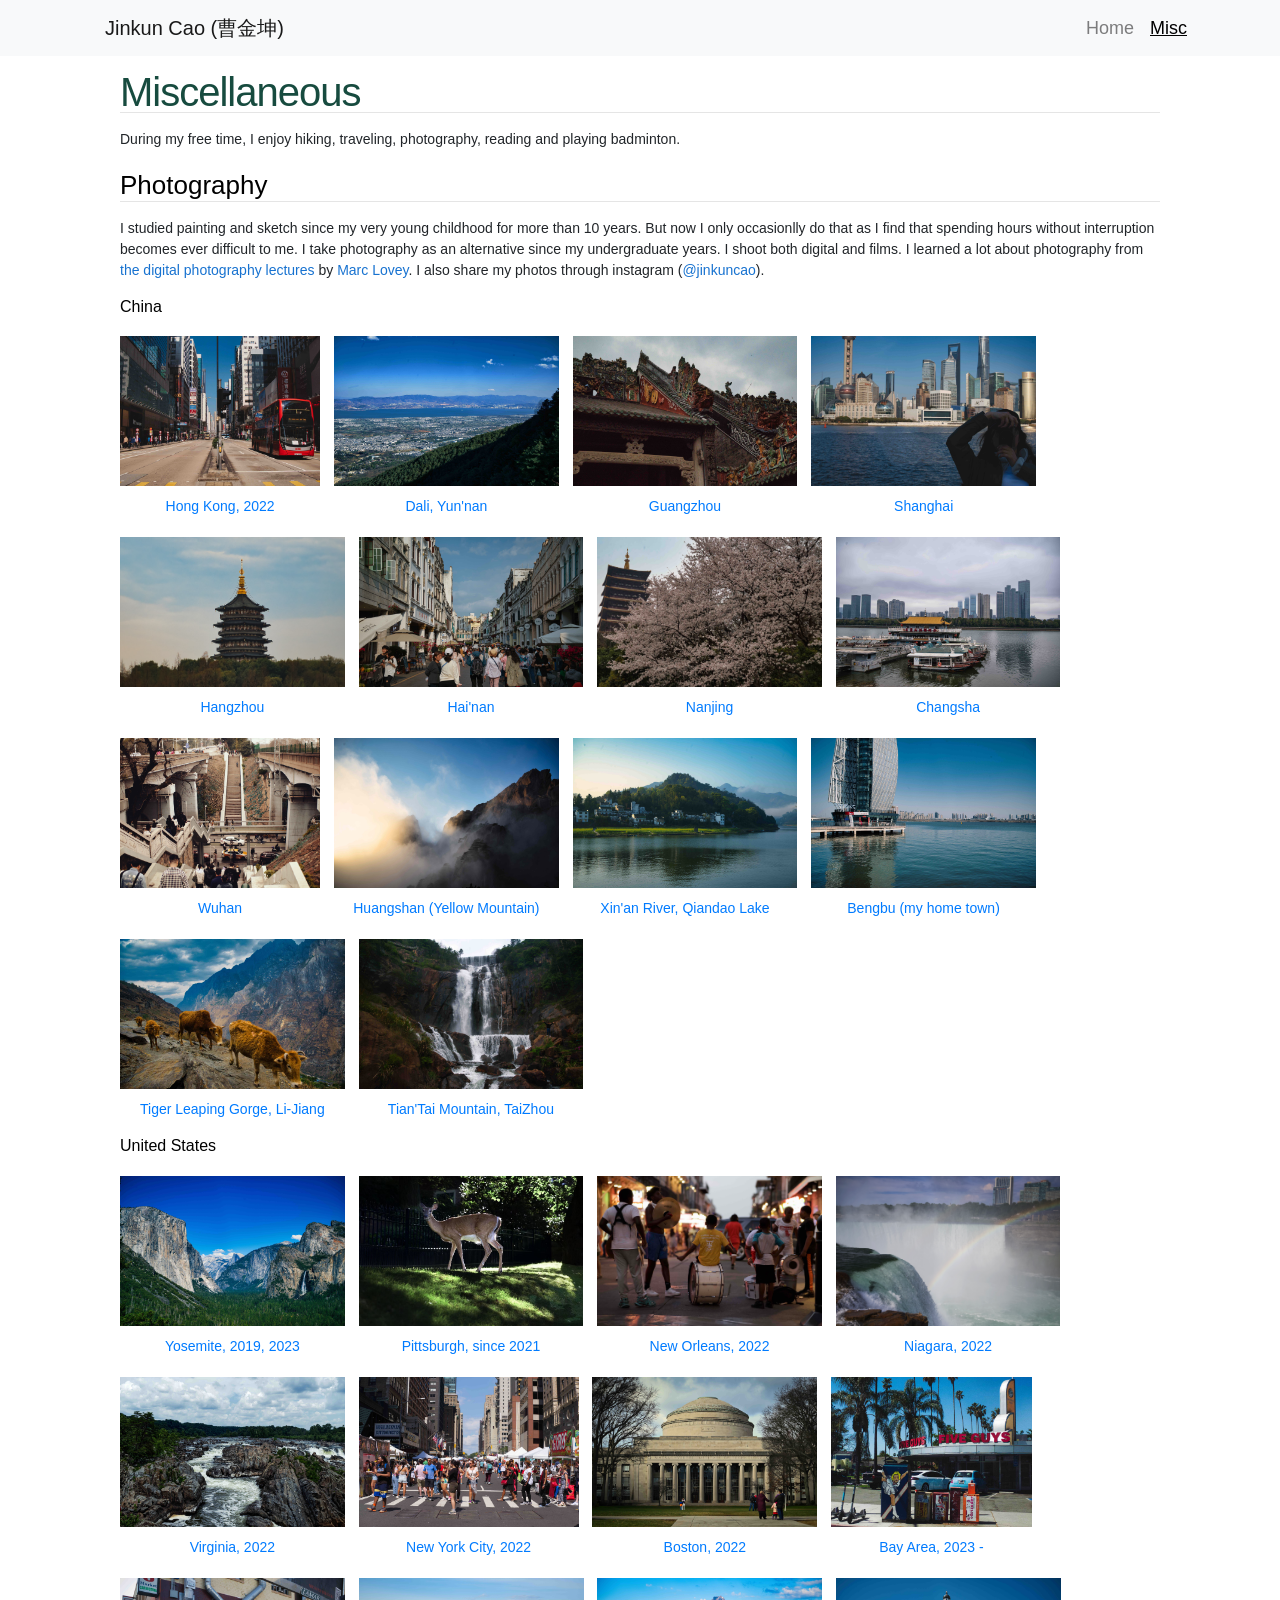
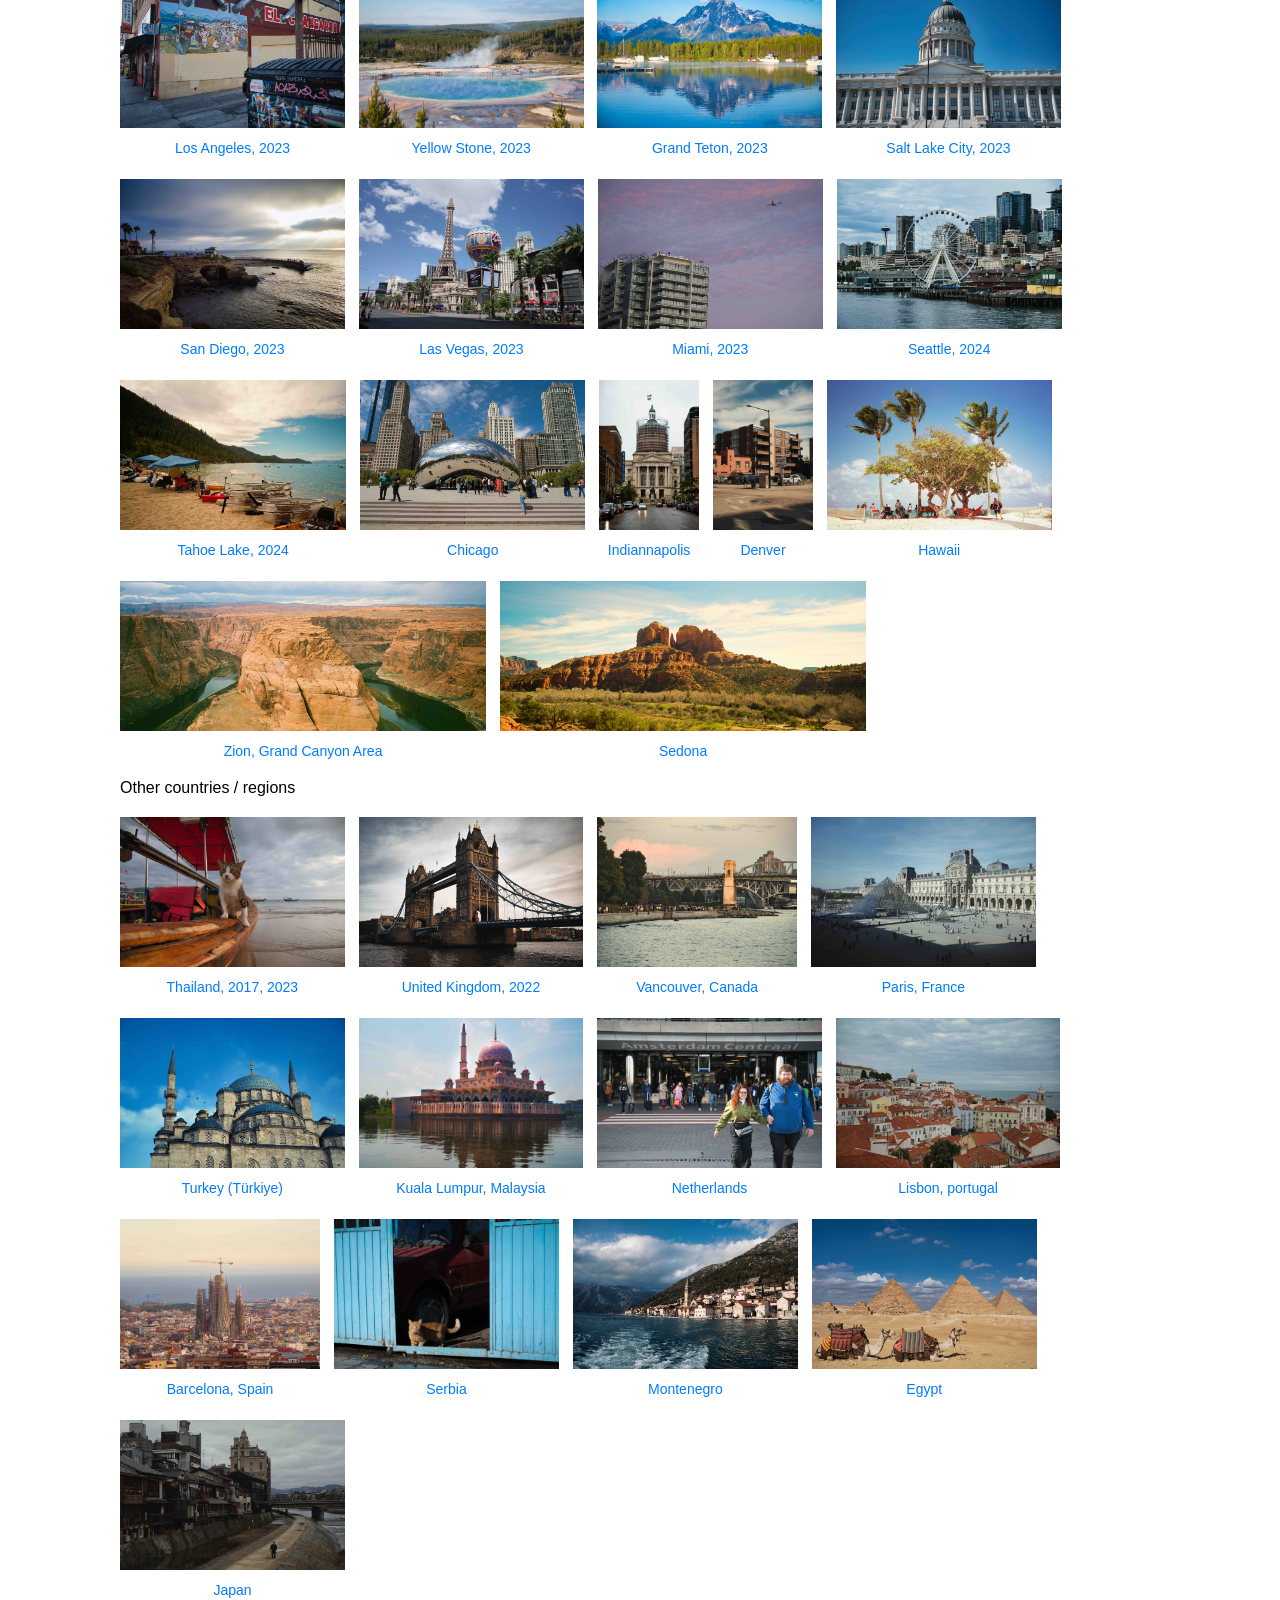
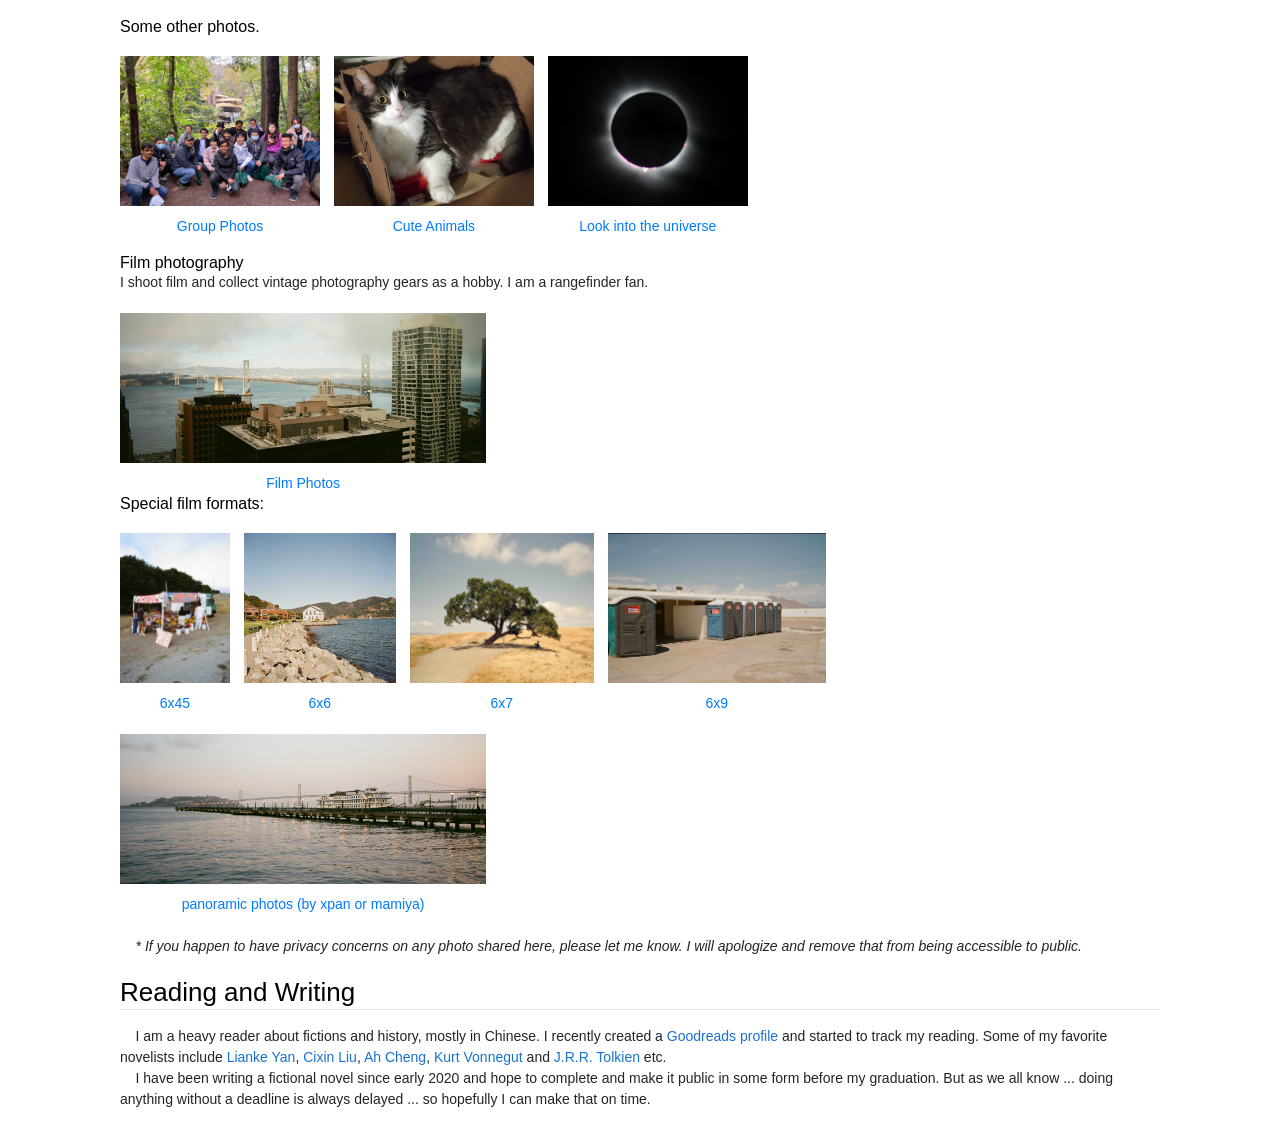
<file: misc.html>
<!DOCTYPE html PUBLIC "-//W3C//DTD XHTML 1.0 Strict//EN" "http://www.w3.org/TR/xhtml1/DTD/xhtml1-strict.dtd">
<html xmlns="http://www.w3.org/1999/xhtml">

<head>
  <meta http-equiv="Content-Type" content="text/html; charset=UTF-8">
  <link rel="stylesheet" href="https://cdn.jsdelivr.net/npm/bootstrap@4.3.1/dist/css/bootstrap.min.css"
    integrity="sha384-ggOyR0iXCbMQv3Xipma34MD+dH/1fQ784/j6cY/iJTQUOhcWr7x9JvoRxT2MZw1T" crossorigin="anonymous">
    <title>Jinkun Cao</title>
    <link rel="shortcut icon" type="image/x-icon" href="static/cmu.png">

  <link href="./default.css" rel="stylesheet" type="text/css">
  <meta property="og:type" content="website">
  <style type="text/css">
  </style>
</head>

<body data-new-gr-c-s-check-loaded="14.1077.0" data-gr-ext-installed="">
  <div id="header">
    <div id="logo">

        <nav class="navbar navbar-expand-md navbar-light fixed-top bg-light" id="Home">
            <div class="container">
                <a class="navbar-brand" href="./index.html" style="margin-left: 20px;">Jinkun Cao (曹金坤)</a>

                <div class="collapse navbar-collapse" id="navbarToggle">
                    <ul class="navbar-nav ml-auto">
                        <li class="nav-item">
                            <a class="nav-link" href="./index.html">Home</a>
                        </li>
                        <li class="nav-item">
                            <a class="nav-link" href="./misc.html" style="color:black;text-decoration: underline;">Misc</a>
                        </li>
                        <!-- <li class="nav-item">
                            <a class="nav-link" href="./blog.html">Blog</a>
                        </li> -->
                    </ul>
                </div>
            </div>
	    </nav>


    <div id="content">
        <br><br>
        <h1>Miscellaneous</h1>
        <hr style="margin-top:0">
        
        During my free time, I enjoy hiking, traveling, photography, reading and playing badminton.

        <h2>Photography</h2>
        <hr style="margin-top:0">
        I studied painting and sketch since my very young childhood for more than 10 years. But now I only occasionlly
        do that as I find that spending hours without interruption becomes ever difficult to me. I take photography as 
        an alternative since my undergraduate years. 
        I shoot both digital and films.
        I learned a lot about photography from <a href="https://www.youtube.com/user/marclevoy/videos">the digital photography lectures</a> by 
        <a href="http://graphics.stanford.edu/~levoy/">Marc Lovey</a>. I also share my photos through instagram (<a href="https://www.instagram.com/jinkuncao/">@jinkuncao</a>).

        <p></p>
        <h3>China</h3>

                <input type="checkbox" id="g-hong-kong-2022" class="gallery-check" hidden>
        <div class="album">
            <div class="albumphoto"><img src="./static/hongkong.jpeg"></div>
            <div><label for="g-hong-kong-2022" class="album-title">Hong Kong, 2022</label></div>
        </div>
        <div class="gallery-panel">
            <span class="gallery-album-link">Hong Kong, 2022: <a href="https://www.amazon.com/photos/shared/jKjZIFEmTzqtd6yf4YDc3A.6bHPkKXWSQGenT33nZ-u68" target="_blank">link to online album</a></span>
            <img src="./static/hongkong.jpeg">
        </div>

                <input type="checkbox" id="g-dali-yun-nan" class="gallery-check" hidden>
        <div class="album">
            <div class="albumphoto"><img src="./static/cangshan_erhai.jpg"></div>
            <div><label for="g-dali-yun-nan" class="album-title">Dali, Yun'nan</label></div>
        </div>
        <div class="gallery-panel">
            <span class="gallery-album-link">Dali, Yun'nan: <a href="https://www.amazon.com/photos/shared/U39BROcZRfqUqD5Dg4q1Kw.a3AOsEsY5cMXPosnAf1AfE" target="_blank">link to online album</a></span>
            <img src="./static/cangshan_erhai.jpg">
        </div>

                <input type="checkbox" id="g-guangzhou" class="gallery-check" hidden>
        <div class="album">
            <div class="albumphoto"><img src="./static/guangzhou.jpg"></div>
            <div><label for="g-guangzhou" class="album-title">Guangzhou</label></div>
        </div>
        <div class="gallery-panel">
            <span class="gallery-album-link">Guangzhou: <a href="https://www.amazon.com/photos/shared/NyXh1RmBRrWLwva59RQ3cg.OdslaXhn5ZNHKE6c5vXLQX" target="_blank">link to online album</a></span>
            <img src="./static/guangzhou.jpg">
        </div>

                <input type="checkbox" id="g-shanghai" class="gallery-check" hidden>
        <div class="album">
            <div class="albumphoto"><img src="./static/shanghai_shao.jpg"></div>
            <div><label for="g-shanghai" class="album-title">Shanghai</label></div>
        </div>
        <div class="gallery-panel">
            <span class="gallery-album-link">Shanghai: <a href="https://www.amazon.com/photos/shared/49NXEw7hTte5NtnHCjSWxw.Ztk-uT2D_eN0MBBoBCWl8n" target="_blank">link to online album</a></span>
            <img src="./static/shanghai_shao.jpg">
        </div>

                <input type="checkbox" id="g-hangzhou" class="gallery-check" hidden>
        <div class="album">
            <div class="albumphoto"><img src="./static/xihu.jpeg"></div>
            <div><label for="g-hangzhou" class="album-title">Hangzhou</label></div>
        </div>
        <div class="gallery-panel">
            <span class="gallery-album-link">Hangzhou: <a href="https://www.amazon.com/photos/shared/YTWOp5fhRYeMHk-u4Q-0cg.PSw4P7J1Tby26-XnCVswg-" target="_blank">link to online album</a></span>
            <img src="./static/xihu.jpeg">
        </div>

                <input type="checkbox" id="g-hai-nan" class="gallery-check" hidden>
        <div class="album">
            <div class="albumphoto"><img src="./static/haikou.jpeg"></div>
            <div><label for="g-hai-nan" class="album-title">Hai'nan</label></div>
        </div>
        <div class="gallery-panel">
            <span class="gallery-album-link">Hai'nan: <a href="https://www.amazon.com/photos/shared/7hKQe7-eSKiVUw782Ca66A.HVSWVs85tV8uB1HxJtpAuK" target="_blank">link to online album</a></span>
            <img src="./static/haikou.jpeg">
        </div>

                <input type="checkbox" id="g-nanjing" class="gallery-check" hidden>
        <div class="album">
            <div class="albumphoto"><img src="./static/nanjing_niushoushan.jpg"></div>
            <div><label for="g-nanjing" class="album-title">Nanjing</label></div>
        </div>
        <div class="gallery-panel">
            <span class="gallery-album-link">Nanjing: <a href="https://www.amazon.com/photos/shared/eON91nmgTDCfjGttbg-eXg.KZ_xWSp0GVtvWmcg3LNocX" target="_blank">link to online album</a></span>
            <img src="./static/nanjing_niushoushan.jpg">
        </div>

                <input type="checkbox" id="g-changsha" class="gallery-check" hidden>
        <div class="album">
            <div class="albumphoto"><img src="./static/changsha.jpg"></div>
            <div><label for="g-changsha" class="album-title">Changsha</label></div>
        </div>
        <div class="gallery-panel">
            <span class="gallery-album-link">Changsha: <a href="https://www.amazon.com/photos/shared/U2GX8zUqS6-PTNbH2yaB8w.zXjTQnSXPdzGg9Kc7Orhjb" target="_blank">link to online album</a></span>
            <img src="./static/changsha.jpg">
        </div>

                <input type="checkbox" id="g-wuhan" class="gallery-check" hidden>
        <div class="album">
            <div class="albumphoto"><img src="./static/wuhan.jpeg"></div>
            <div><label for="g-wuhan" class="album-title">Wuhan</label></div>
        </div>
        <div class="gallery-panel">
            <span class="gallery-album-link">Wuhan: <a href="https://www.amazon.com/photos/shared/ERrouLJ1QEu-0VcJ-ZIj7g.hSTkMNJ5hNTzNPRhYy2upM" target="_blank">link to online album</a></span>
            <img src="./static/wuhan.jpeg">
        </div>

                <input type="checkbox" id="g-huangshan-yellow-mountain" class="gallery-check" hidden>
        <div class="album">
            <div class="albumphoto"><img src="./static/huangshan.jpg"></div>
            <div><label for="g-huangshan-yellow-mountain" class="album-title">Huangshan (Yellow Mountain)</label></div>
        </div>
        <div class="gallery-panel">
            <span class="gallery-album-link">Huangshan (Yellow Mountain): <a href="https://www.amazon.com/photos/shared/5QF-1L9aQk2cVhWSXngS8w.iWbH28YkTijbMaIVAEtH0J" target="_blank">link to online album</a></span>
            <img src="./static/huangshan.jpg">
        </div>

                <input type="checkbox" id="g-xin-an-river-qiandao-lake" class="gallery-check" hidden>
        <div class="album">
            <div class="albumphoto"><img src="./static/xinanriver.jpg"></div>
            <div><label for="g-xin-an-river-qiandao-lake" class="album-title">Xin'an River, Qiandao Lake</label></div>
        </div>
        <div class="gallery-panel">
            <span class="gallery-album-link">Xin'an River, Qiandao Lake: <a href="https://www.amazon.com/photos/shared/aqrmasU_SC-2WJavOzz9Zg.D4RiMX28j1ft-QdmbogX8F" target="_blank">link to online album</a></span>
            <img src="./static/xinanriver.jpg">
        </div>

                <input type="checkbox" id="g-bengbu-my-home-town" class="gallery-check" hidden>
        <div class="album">
            <div class="albumphoto"><img src="./static/longzihu.jpg"></div>
            <div><label for="g-bengbu-my-home-town" class="album-title">Bengbu (my home town)</label></div>
        </div>
        <div class="gallery-panel">
            <span class="gallery-album-link">Bengbu (my home town): <a href="https://www.amazon.com/photos/shared/KVhxOrxUThK3auV9EPbDDw.aELQA3lnYsne0SZWDl-989" target="_blank">link to online album</a></span>
            <img src="./static/longzihu.jpg">
        </div>

                <input type="checkbox" id="g-tiger-leaping-gorge-li-jiang" class="gallery-check" hidden>
        <div class="album">
            <div class="albumphoto"><img src="./static/tiger_leaping_gorge.jpeg"></div>
            <div><label for="g-tiger-leaping-gorge-li-jiang" class="album-title">Tiger Leaping Gorge, Li-Jiang</label></div>
        </div>
        <div class="gallery-panel">
            <span class="gallery-album-link">Tiger Leaping Gorge, Li-Jiang: <a href="https://www.amazon.com/photos/shared/iLMSI418RdC7NI_zPK54lQ.b220azl7_P06hC7-yPy5Jx" target="_blank">link to online album</a></span>
            <img src="./static/tiger_leaping_gorge.jpeg">
        </div>

                <input type="checkbox" id="g-tian-tai-mountain-taizhou" class="gallery-check" hidden>
        <div class="album">
            <div class="albumphoto"><img src="./static/tiantaishan.jpg"></div>
            <div><label for="g-tian-tai-mountain-taizhou" class="album-title">Tian'Tai Mountain, TaiZhou</label></div>
        </div>
        <div class="gallery-panel">
            <span class="gallery-album-link">Tian'Tai Mountain, TaiZhou: <a href="https://www.amazon.com/photos/shared/Cb4V9qQ4Tz-FxciJTkoduQ.nB7nKeNtSi1-sdjT8-zLfr" target="_blank">link to online album</a></span>
            <img src="./static/tiantaishan.jpg">
        </div>

        <p></p>
        <h3>United States</h3>

                <input type="checkbox" id="g-yosemite-2019-2023" class="gallery-check" hidden>
        <div class="album">
            <div class="albumphoto"><img src="./static/elcapitan.jpeg"></div>
            <div><label for="g-yosemite-2019-2023" class="album-title">Yosemite, 2019, 2023</label></div>
        </div>
        <div class="gallery-panel">
            <span class="gallery-album-link">Yosemite, 2019, 2023: <a href="https://www.amazon.com/photos/shared/7KurL0M5TnOBw2lbXYm97w.XinmCXy_LulPFbYNgnLhcT" target="_blank">link to online album</a></span>
            <img src="./static/elcapitan.jpeg">
        </div>

                <input type="checkbox" id="g-pittsburgh-since-2021" class="gallery-check" hidden>
        <div class="album">
            <div class="albumphoto"><img src="./static/pitts.jpg"></div>
            <div><label for="g-pittsburgh-since-2021" class="album-title">Pittsburgh, since 2021</label></div>
        </div>
        <div class="gallery-panel">
            <span class="gallery-album-link">Pittsburgh, since 2021: <a href="https://www.amazon.com/photos/shared/UQUcjdpzQTmgkpV8i4E93g.C6cicEaTC7zwH5OKeozgaP" target="_blank">link to online album</a></span>
            <img src="./static/pitts.jpg">
        </div>

                <input type="checkbox" id="g-new-orleans-2022" class="gallery-check" hidden>
        <div class="album">
            <div class="albumphoto"><img src="./static/new_orleans.jpg"></div>
            <div><label for="g-new-orleans-2022" class="album-title">New Orleans, 2022</label></div>
        </div>
        <div class="gallery-panel">
            <span class="gallery-album-link">New Orleans, 2022: <a href="https://www.amazon.com/photos/shared/1gk3xVYFTGyrNhhkiSlN3A.JhPIjXq0UtXudoMyd3kpDC" target="_blank">link to online album</a></span>
            <img src="./static/new_orleans.jpg">
        </div>

                <input type="checkbox" id="g-niagara-2022" class="gallery-check" hidden>
        <div class="album">
            <div class="albumphoto"><img src="./static/niagara.jpg"></div>
            <div><label for="g-niagara-2022" class="album-title">Niagara, 2022</label></div>
        </div>
        <div class="gallery-panel">
            <span class="gallery-album-link">Niagara, 2022: <a href="https://www.amazon.com/photos/shared/C00kLe7cTL--xMmfCqsWDw.mb7e-p2FRR3F-FMvdiLdIg" target="_blank">link to online album</a></span>
            <img src="./static/niagara.jpg">
        </div>

                <input type="checkbox" id="g-virginia-2022" class="gallery-check" hidden>
        <div class="album">
            <div class="albumphoto"><img src="./static/DC.jpg"></div>
            <div><label for="g-virginia-2022" class="album-title">Virginia, 2022</label></div>
        </div>
        <div class="gallery-panel">
            <span class="gallery-album-link">Virginia, 2022: <a href="https://www.amazon.com/photos/shared/tmhh1GpnTKyJ1Rv1jimFzg.q5SPXjuGsWynW8GcloHpVr" target="_blank">link to online album</a></span>
            <img src="./static/DC.jpg">
        </div>

                <input type="checkbox" id="g-new-york-city-2022" class="gallery-check" hidden>
        <div class="album">
            <div class="albumphoto"><img src="./static/nyc.jpg"></div>
            <div><label for="g-new-york-city-2022" class="album-title">New York City, 2022</label></div>
        </div>
        <div class="gallery-panel">
            <span class="gallery-album-link">New York City, 2022: <a href="https://www.amazon.com/photos/shared/_m_mnOVvSDuKe6KjE3iqBg.Jp1JvkDy5oTGngf1fK592F" target="_blank">link to online album</a></span>
            <img src="./static/nyc.jpg">
        </div>

                <input type="checkbox" id="g-boston-2022" class="gallery-check" hidden>
        <div class="album">
            <div class="albumphoto"><img src="./static/boston.jpg"></div>
            <div><label for="g-boston-2022" class="album-title">Boston, 2022</label></div>
        </div>
        <div class="gallery-panel">
            <span class="gallery-album-link">Boston, 2022: <a href="https://www.amazon.com/photos/shared/2_WELxUkSG6mdjRIDpKHaw.89dtGIEasI4aYEkIOW9FMc" target="_blank">link to online album</a></span>
            <img src="./static/gallery/Boston/DSC_3597.jpg">
            <img src="./static/gallery/Boston/DSC_3602.jpg">
            <img src="./static/gallery/Boston/DSC_3626.jpg">
            <img src="./static/gallery/Boston/DSC_3661.jpg">
            <img src="./static/gallery/Boston/DSC_3729.jpg">
            <img src="./static/gallery/Boston/IMG_1912.jpg">
            <img src="./static/gallery/Boston/IMG_1980.jpg">
            <img src="./static/gallery/Boston/IMG_2002.jpg">
        </div>

                <input type="checkbox" id="g-bay-area-2023" class="gallery-check" hidden>
        <div class="album">
            <div class="albumphoto"><img src="./static/SanJose.jpg"></div>
            <div><label for="g-bay-area-2023" class="album-title">Bay Area, 2023 -</label></div>
        </div>
        <div class="gallery-panel">
            <span class="gallery-album-link">Bay Area, 2023 -: <a href="https://www.amazon.com/photos/shared/Qitz4c9fRn-q8gJnyAAmvw.3AuG0m7l24RLjjwEXSnW7K" target="_blank">link to online album</a></span>
            <img src="./static/SanJose.jpg">
        </div>

                <input type="checkbox" id="g-los-angeles-2023" class="gallery-check" hidden>
        <div class="album">
            <div class="albumphoto"><img src="./static/LA_street.jpg"></div>
            <div><label for="g-los-angeles-2023" class="album-title">Los Angeles, 2023</label></div>
        </div>
        <div class="gallery-panel">
            <span class="gallery-album-link">Los Angeles, 2023: <a href="https://www.amazon.com/photos/shared/KaTFLWohQ3SrtjnJ5BjnUw.JD0YD9SNOxu0xanjdLy4vU" target="_blank">link to online album</a></span>
            <img src="./static/LA_street.jpg">
        </div>

                <input type="checkbox" id="g-yellow-stone-2023" class="gallery-check" hidden>
        <div class="album">
            <div class="albumphoto"><img src="./static/yellowstone.jpg"></div>
            <div><label for="g-yellow-stone-2023" class="album-title">Yellow Stone, 2023</label></div>
        </div>
        <div class="gallery-panel">
            <span class="gallery-album-link">Yellow Stone, 2023: <a href="https://www.amazon.com/photos/shared/7blckO3NQGCC0pU1WPObQA.5lufQjGffqjzAMT9OrWQVt" target="_blank">link to online album</a></span>
            <img src="./static/yellowstone.jpg">
        </div>

                <input type="checkbox" id="g-grand-teton-2023" class="gallery-check" hidden>
        <div class="album">
            <div class="albumphoto"><img src="./static/grandteton.jpg"></div>
            <div><label for="g-grand-teton-2023" class="album-title">Grand Teton, 2023</label></div>
        </div>
        <div class="gallery-panel">
            <span class="gallery-album-link">Grand Teton, 2023: <a href="https://www.amazon.com/photos/shared/-soDTslPTUOpLjssdqcFdA._mtKkHBcPRYAV2hMuIHivd" target="_blank">link to online album</a></span>
            <img src="./static/grandteton.jpg">
        </div>

                <input type="checkbox" id="g-salt-lake-city-2023" class="gallery-check" hidden>
        <div class="album">
            <div class="albumphoto"><img src="./static/salt_lake_city.jpg"></div>
            <div><label for="g-salt-lake-city-2023" class="album-title">Salt Lake City, 2023</label></div>
        </div>
        <div class="gallery-panel">
            <span class="gallery-album-link">Salt Lake City, 2023: <a href="https://www.amazon.com/photos/shared/u3n_zjU3RzqWuQ7hG3yxxw.Xsy8u6mEh16l0ggOH_V5LD" target="_blank">link to online album</a></span>
            <img src="./static/salt_lake_city.jpg">
        </div>

                <input type="checkbox" id="g-san-diego-2023" class="gallery-check" hidden>
        <div class="album">
            <div class="albumphoto"><img src="./static/lajolla.jpg"></div>
            <div><label for="g-san-diego-2023" class="album-title">San Diego, 2023</label></div>
        </div>
        <div class="gallery-panel">
            <span class="gallery-album-link">San Diego, 2023: <a href="https://www.amazon.com/photos/shared/F1kDI5NcRb2dYPJK__MX4A.2SP0Pc2QRx3hC9d1LAMzGW" target="_blank">link to online album</a></span>
            <img src="./static/lajolla.jpg">
        </div>

                <input type="checkbox" id="g-las-vegas-2023" class="gallery-check" hidden>
        <div class="album">
            <div class="albumphoto"><img src="./static/vegas.jpg"></div>
            <div><label for="g-las-vegas-2023" class="album-title">Las Vegas, 2023</label></div>
        </div>
        <div class="gallery-panel">
            <span class="gallery-album-link">Las Vegas, 2023: <a href="https://www.amazon.com/photos/shared/3rtx4oN6SlaG7GamYV0LuQ.4HAW3V00_qiA6dwJJHsuZT" target="_blank">link to online album</a></span>
            <img src="./static/vegas.jpg">
        </div>

                <input type="checkbox" id="g-miami-2023" class="gallery-check" hidden>
        <div class="album">
            <div class="albumphoto"><img src="./static/miami.jpg"></div>
            <div><label for="g-miami-2023" class="album-title">Miami, 2023</label></div>
        </div>
        <div class="gallery-panel">
            <span class="gallery-album-link">Miami, 2023: <a href="https://www.amazon.com/photos/shared/p-2anfZWSW6kQNb53Fl9LQ.GGXxpuzBbdmWqMTealQrl-" target="_blank">link to online album</a></span>
            <img src="./static/miami.jpg">
        </div>

                <input type="checkbox" id="g-seattle-2024" class="gallery-check" hidden>
        <div class="album">
            <div class="albumphoto"><img src="./static/seattle.jpg"></div>
            <div><label for="g-seattle-2024" class="album-title">Seattle, 2024</label></div>
        </div>
        <div class="gallery-panel">
            <span class="gallery-album-link">Seattle, 2024: <a href="https://www.amazon.com/photos/shared/VF_WUQg1So-4WTMLSpf_aw.yP7i08k8bu-O4yWdbRoJ1C" target="_blank">link to online album</a></span>
            <img src="./static/seattle.jpg">
        </div>

                <input type="checkbox" id="g-tahoe-lake-2024" class="gallery-check" hidden>
        <div class="album">
            <div class="albumphoto"><img src="./static/tahoe.jpg"></div>
            <div><label for="g-tahoe-lake-2024" class="album-title">Tahoe Lake, 2024</label></div>
        </div>
        <div class="gallery-panel">
            <span class="gallery-album-link">Tahoe Lake, 2024: <a href="https://www.amazon.com/photos/shared/AYyBP9AjRjexU5wBQL2UvA.8JZ7tjGqslWrSIicouguIW" target="_blank">link to online album</a></span>
            <img src="./static/tahoe.jpg">
        </div>

                <input type="checkbox" id="g-chicago" class="gallery-check" hidden>
        <div class="album">
            <div class="albumphoto"><img src="./static/chicago.jpeg"></div>
            <div><label for="g-chicago" class="album-title">Chicago</label></div>
        </div>
        <div class="gallery-panel">
            <span class="gallery-album-link">Chicago: <a href="https://www.amazon.com/photos/shared/l5KoqF_fSaKl-_XqKAtiqw.i1yaDnuGofPTI5Aaz0IqRD" target="_blank">link to online album</a></span>
            <img src="./static/chicago.jpeg">
        </div>

                <input type="checkbox" id="g-indiannapolis" class="gallery-check" hidden>
        <div class="album">
            <div class="albumphoto"><img src="./static/indiannapolis.jpeg"></div>
            <div><label for="g-indiannapolis" class="album-title">Indiannapolis</label></div>
        </div>
        <div class="gallery-panel">
            <span class="gallery-album-link">Indiannapolis: <a href="https://www.amazon.com/photos/shared/QNJ1_Y8uT0aD_qvPdHaEIw.mCZ1AQYp4-pJYsxiugAZ05" target="_blank">link to online album</a></span>
            <img src="./static/indiannapolis.jpeg">
        </div>

                <input type="checkbox" id="g-denver" class="gallery-check" hidden>
        <div class="album">
            <div class="albumphoto"><img src="./static/denver.jpeg"></div>
            <div><label for="g-denver" class="album-title">Denver</label></div>
        </div>
        <div class="gallery-panel">
            <span class="gallery-album-link">Denver: <a href="https://www.amazon.com/photos/shared/zLkePmyRSZm8wL2qhTU8PQ.JD6nbrHr3v6PSnD7Xm6kly" target="_blank">link to online album</a></span>
            <img src="./static/denver.jpeg">
        </div>

                <input type="checkbox" id="g-hawaii" class="gallery-check" hidden>
        <div class="album">
            <div class="albumphoto"><img src="./static/hawaii.jpeg"></div>
            <div><label for="g-hawaii" class="album-title">Hawaii</label></div>
        </div>
        <div class="gallery-panel">
            <span class="gallery-album-link">Hawaii: <a href="https://www.amazon.com/photos/shared/79IGTyxxSFmNHR9J700S7w.QOBpjzq7VDcnud8El1ANbi" target="_blank">link to online album</a></span>
            <img src="./static/hawaii.jpeg">
        </div>

                <input type="checkbox" id="g-zion-grand-canyon-area" class="gallery-check" hidden>
        <div class="album">
            <div class="albumphoto"><img src="./static/grand_canyon_area.jpeg"></div>
            <div><label for="g-zion-grand-canyon-area" class="album-title">Zion, Grand Canyon Area</label></div>
        </div>
        <div class="gallery-panel">
            <span class="gallery-album-link">Zion, Grand Canyon Area: <a href="https://www.amazon.com/photos/shared/K_ol2K_QSSqHPYjLnmdONA.SAS9gOCUggFC5BESsdmHvN" target="_blank">link to online album</a></span>
            <img src="./static/grand_canyon_area.jpeg">
        </div>

                <input type="checkbox" id="g-sedona" class="gallery-check" hidden>
        <div class="album">
            <div class="albumphoto"><img src="./static/sedona.jpeg"></div>
            <div><label for="g-sedona" class="album-title">Sedona</label></div>
        </div>
        <div class="gallery-panel">
            <span class="gallery-album-link">Sedona: <a href="https://www.amazon.com/photos/shared/M24wpKWmRI61HgPaSUaGmQ.2CZBUiQG1CBlRBSj01H_GW" target="_blank">link to online album</a></span>
            <img src="./static/sedona.jpeg">
        </div>



        <p></p>
        <h3>Other countries / regions</h3>

                <input type="checkbox" id="g-thailand-2017-2023" class="gallery-check" hidden>
        <div class="album">
            <div class="albumphoto"><img src="./static/phuket_cat.jpg"></div>
            <div><label for="g-thailand-2017-2023" class="album-title">Thailand, 2017, 2023</label></div>
        </div>
        <div class="gallery-panel">
            <span class="gallery-album-link">Thailand, 2017, 2023: <a href="https://www.amazon.com/photos/shared/SlXvYEI4Sb6YQ1Rti-9xMg.LvrE2shQk-V90MItVFnazj" target="_blank">link to online album</a></span>
            <img src="./static/phuket_cat.jpg">
        </div>

                <input type="checkbox" id="g-united-kingdom-2022" class="gallery-check" hidden>
        <div class="album">
            <div class="albumphoto"><img src="./static/london.jpg"></div>
            <div><label for="g-united-kingdom-2022" class="album-title">United Kingdom, 2022</label></div>
        </div>
        <div class="gallery-panel">
            <span class="gallery-album-link">United Kingdom, 2022: <a href="https://www.amazon.com/photos/shared/YLzvFZ-nQfOB3SzbimrdlQ.tBl0BEw9CsXlNzeS-21L74" target="_blank">link to online album</a></span>
            <img src="./static/london.jpg">
        </div>

                <input type="checkbox" id="g-vancouver-canada" class="gallery-check" hidden>
        <div class="album">
            <div class="albumphoto"><img src="./static/vancouver.jpg"></div>
            <div><label for="g-vancouver-canada" class="album-title">Vancouver, Canada</label></div>
        </div>
        <div class="gallery-panel">
            <span class="gallery-album-link">Vancouver, Canada: <a href="https://www.amazon.com/photos/shared/AfFiolcvS0yQuRnhEs97GA.LsGG7u7Z8v-pIvkAHQxNKU" target="_blank">link to online album</a></span>
            <img src="./static/vancouver.jpg">
        </div>

                <input type="checkbox" id="g-paris-france" class="gallery-check" hidden>
        <div class="album">
            <div class="albumphoto"><img src="./static/paris.jpg"></div>
            <div><label for="g-paris-france" class="album-title">Paris, France</label></div>
        </div>
        <div class="gallery-panel">
            <span class="gallery-album-link">Paris, France: <a href="https://www.amazon.com/photos/shared/J0B-dIFASaSQcpaYR_AN2g.-kOPa7eP4Yr6eEAfaS6EjS" target="_blank">link to online album</a></span>
            <img src="./static/paris.jpg">
        </div>

                <input type="checkbox" id="g-turkey-t-rkiye" class="gallery-check" hidden>
        <div class="album">
            <div class="albumphoto"><img src="./static/istanbul2.jpg"></div>
            <div><label for="g-turkey-t-rkiye" class="album-title">Turkey (Türkiye)</label></div>
        </div>
        <div class="gallery-panel">
            <span class="gallery-album-link">Turkey (Türkiye): <a href="https://www.amazon.com/photos/shared/wl5uBBZ4QX6cDKzSybXXcg.czYGTtFmNDSWXxBPNOroVB" target="_blank">link to online album</a></span>
            <img src="./static/istanbul2.jpg">
        </div>

                <input type="checkbox" id="g-kuala-lumpur-malaysia" class="gallery-check" hidden>
        <div class="album">
            <div class="albumphoto"><img src="./static/malaysia.jpg"></div>
            <div><label for="g-kuala-lumpur-malaysia" class="album-title">Kuala Lumpur, Malaysia</label></div>
        </div>
        <div class="gallery-panel">
            <span class="gallery-album-link">Kuala Lumpur, Malaysia: <a href="https://www.amazon.com/photos/shared/HfkTq_vMQbmlVSesTu3xjQ.rI5h9tzy1MxfNcxcG4SPOW" target="_blank">link to online album</a></span>
            <img src="./static/malaysia.jpg">
        </div>

                <input type="checkbox" id="g-netherlands" class="gallery-check" hidden>
        <div class="album">
            <div class="albumphoto"><img src="./static/netherlands.jpg"></div>
            <div><label for="g-netherlands" class="album-title">Netherlands</label></div>
        </div>
        <div class="gallery-panel">
            <span class="gallery-album-link">Netherlands: <a href="https://www.amazon.com/photos/shared/55N74T1zSQO-N0CHTR-vXA.q4z9LbZDhoBgQVXoHZpTn2" target="_blank">link to online album</a></span>
            <img src="./static/netherlands.jpg">
        </div>

                <input type="checkbox" id="g-lisbon-portugal" class="gallery-check" hidden>
        <div class="album">
            <div class="albumphoto"><img src="./static/lisbon.jpg"></div>
            <div><label for="g-lisbon-portugal" class="album-title">Lisbon, portugal</label></div>
        </div>
        <div class="gallery-panel">
            <span class="gallery-album-link">Lisbon, portugal: <a href="https://www.amazon.com/photos/shared/Au3YOVJoS8a8qpHfNximwQ.JKdBuuxwkZSdnqiZVD5Iv3" target="_blank">link to online album</a></span>
            <img src="./static/lisbon.jpg">
        </div>

                <input type="checkbox" id="g-barcelona-spain" class="gallery-check" hidden>
        <div class="album">
            <div class="albumphoto"><img src="./static/barcelona_43.jpg"></div>
            <div><label for="g-barcelona-spain" class="album-title">Barcelona, Spain</label></div>
        </div>
        <div class="gallery-panel">
            <span class="gallery-album-link">Barcelona, Spain: <a href="https://www.amazon.com/photos/shared/Wwx5Q4zUSFKJ1Bm6pp7FKw.pf7sc0VgR16oYcD9Sl5i25" target="_blank">link to online album</a></span>
            <img src="./static/barcelona_43.jpg">
        </div>

                <input type="checkbox" id="g-serbia" class="gallery-check" hidden>
        <div class="album">
            <div class="albumphoto"><img src="./static/serbia.jpg"></div>
            <div><label for="g-serbia" class="album-title">Serbia</label></div>
        </div>
        <div class="gallery-panel">
            <span class="gallery-album-link">Serbia: <a href="https://www.amazon.com/photos/shared/D1c6SlrTRaOMxm4B1iITrg.n_vscsirO-LIwzXKUMd2Rx" target="_blank">link to online album</a></span>
            <img src="./static/serbia.jpg">
        </div>

                <input type="checkbox" id="g-montenegro" class="gallery-check" hidden>
        <div class="album">
            <div class="albumphoto"><img src="./static/Montenegero.jpg"></div>
            <div><label for="g-montenegro" class="album-title">Montenegro</label></div>
        </div>
        <div class="gallery-panel">
            <span class="gallery-album-link">Montenegro: <a href="https://www.amazon.com/photos/shared/Z_mNdx-2QEGzvP65yz1pWw.wxUT-YFHCj3LjMCTobWv1T" target="_blank">link to online album</a></span>
            <img src="./static/Montenegero.jpg">
        </div>

                <input type="checkbox" id="g-egypt" class="gallery-check" hidden>
        <div class="album">
            <div class="albumphoto"><img src="./static/egypt.jpg"></div>
            <div><label for="g-egypt" class="album-title">Egypt</label></div>
        </div>
        <div class="gallery-panel">
            <span class="gallery-album-link">Egypt: <a href="https://www.amazon.com/photos/shared/yRkXbfeIReuFrOzg-G_Emg.N9Fkd68voSpqxvQNwiRiln" target="_blank">link to online album</a></span>
            <img src="./static/egypt.jpg">
        </div>

                <input type="checkbox" id="g-japan" class="gallery-check" hidden>
        <div class="album">
            <div class="albumphoto"><img src="./static/japan.jpg"></div>
            <div><label for="g-japan" class="album-title">Japan</label></div>
        </div>
        <div class="gallery-panel">
            <span class="gallery-album-link">Japan: <a href="https://www.amazon.com/photos/shared/o5zqHc2MSbuXPBfShIUoZQ.i5IaWj3NnvDTwa7xDQySD_" target="_blank">link to online album</a></span>
            <img src="./static/japan.jpg">
        </div>


        <p></p>
        <h3>Some other photos.</h3>
                <input type="checkbox" id="g-group-photos" class="gallery-check" hidden>
        <div class="album">
            <div class="albumphoto"><img src="./static/group.jpg"></div>
            <div><label for="g-group-photos" class="album-title">Group Photos</label></div>
        </div>
        <div class="gallery-panel">
            <span class="gallery-album-link">Group Photos: <a href="https://www.amazon.com/photos/shared/s06AwW4ARcSqD6cCM2lCkA.qxH7WKYyEyUMboWPqXIqD6" target="_blank">link to online album</a></span>
            <img src="./static/group.jpg">
        </div>

                <input type="checkbox" id="g-cute-animals" class="gallery-check" hidden>
        <div class="album">
            <div class="albumphoto"><img src="./static/random.jpg"></div>
            <div><label for="g-cute-animals" class="album-title">Cute Animals</label></div>
        </div>
        <div class="gallery-panel">
            <span class="gallery-album-link">Cute Animals: <a href="https://www.amazon.com/photos/shared/zTxg5mq0Q9Sy-3CGuleNFg.HNI1IGN4c5B5ATBTe1CVTZ" target="_blank">link to online album</a></span>
            <img src="./static/random.jpg">
        </div>

                <input type="checkbox" id="g-look-into-the-universe" class="gallery-check" hidden>
        <div class="album">
            <div class="albumphoto"><img src="./static/eclipse.png"></div>
            <div><label for="g-look-into-the-universe" class="album-title">Look into the universe</label></div>
        </div>
        <div class="gallery-panel">
            <span class="gallery-album-link">Look into the universe: <a href="https://www.amazon.com/photos/shared/fDabF5P-RAOnqOiSbNRM0g.YHn9KsQTWQqLFd7OVBXuVn" target="_blank">link to online album</a></span>
            <img src="./static/eclipse.png">
        </div>

        <p></p>
        <h3>Film photography </h3>

        <a>I shoot film and collect vintage photography gears as a hobby. I am a rangefinder fan.
        </a> <br>

                <input type="checkbox" id="g-film-photos" class="gallery-check" hidden>
        <div class="album">
            <div class="albumphoto"><img src="./static/xpan_sf.jpg"></div>
            <div><label for="g-film-photos" class="album-title">Film Photos</label></div>
        </div>
        <div class="gallery-panel">
            <span class="gallery-album-link">Film Photos: <a href="https://www.amazon.com/photos/shared/3R0G0jxYSLKk_1x6Qcnnzg.pYCtIAWzbpsJ71c1ccaByV" target="_blank">link to online album</a></span>
            <img src="./static/xpan_sf.jpg">
        </div>

        <h3>Special film formats:</h3>
                <input type="checkbox" id="g-6x45" class="gallery-check" hidden>
        <div class="album">
            <div class="albumphoto"><img src="./static/645_sample.jpeg"></div>
            <div><label for="g-6x45" class="album-title">6x45</label></div>
        </div>
        <div class="gallery-panel">
            <span class="gallery-album-link">6x45: <a href="https://www.amazon.com/photos/shared/Q6Fm9xfDQ0-A5i7R03Jlag.oXNe5eNGb4qMpEQTaXn_yT" target="_blank">link to online album</a></span>
            <img src="./static/645_sample.jpeg">
        </div>

                <input type="checkbox" id="g-6x6" class="gallery-check" hidden>
        <div class="album">
            <div class="albumphoto"><img src="./static/66_sample.jpeg"></div>
            <div><label for="g-6x6" class="album-title">6x6</label></div>
        </div>
        <div class="gallery-panel">
            <span class="gallery-album-link">6x6: <a href="https://www.amazon.com/photos/shared/LgYx_teLSmyJoTCz3RusnA._WeCVkrUCgvG3UKaZxSIn3" target="_blank">link to online album</a></span>
            <img src="./static/66_sample.jpeg">
        </div>

                <input type="checkbox" id="g-6x7" class="gallery-check" hidden>
        <div class="album">
            <div class="albumphoto"><img src="./static/67_sample.jpeg"></div>
            <div><label for="g-6x7" class="album-title">6x7</label></div>
        </div>
        <div class="gallery-panel">
            <span class="gallery-album-link">6x7: <a href="https://www.amazon.com/photos/shared/QmnaaW0ETTuTyTvFAkoYuQ.A9eZQcPy7mwxZ5yFzPjsWh" target="_blank">link to online album</a></span>
            <img src="./static/67_sample.jpeg">
        </div>

                <input type="checkbox" id="g-6x9" class="gallery-check" hidden>
        <div class="album">
            <div class="albumphoto"><img src="./static/69_sample.jpeg"></div>
            <div><label for="g-6x9" class="album-title">6x9</label></div>
        </div>
        <div class="gallery-panel">
            <span class="gallery-album-link">6x9: <a href="https://www.amazon.com/photos/shared/MtveON17QIqfY4hL7nEBAg.7Il3ye8OV65ZTEsdDe6Kr9" target="_blank">link to online album</a></span>
            <img src="./static/69_sample.jpeg">
        </div>

                <input type="checkbox" id="g-panoramic-photos-by-xpan-or-mamiya" class="gallery-check" hidden>
        <div class="album">
            <div class="albumphoto"><img src="./static/xpan_demo.jpg"></div>
            <div><label for="g-panoramic-photos-by-xpan-or-mamiya" class="album-title">panoramic photos (by xpan or mamiya)</label></div>
        </div>
        <div class="gallery-panel">
            <span class="gallery-album-link">panoramic photos (by xpan or mamiya): <a href="https://www.amazon.com/photos/shared/ZWWH3MyORIu4bMjZl-wWpw.OtpDu2KBDuJN53T1gyjkgt" target="_blank">link to online album</a></span>
            <img src="./static/xpan_demo.jpg">
        </div>

        <br><br>
        &nbsp; &nbsp; <i>* If you happen to have privacy concerns on any photo shared here, please let me know. I will apologize
            and remove that from being accessible to public.</i>

        <h2>Reading and Writing</h2>
        <hr style="margin-top:0">
        &nbsp; &nbsp; I am a heavy reader about fictions and history, mostly in Chinese. I recently created
        a <a href="https://www.goodreads.com/user/show/152385633-jinkun">Goodreads profile</a> and started to 
        track my reading. Some of my favorite novelists include <a href="https://en.wikipedia.org/wiki/Yan_Lianke">Lianke Yan</a>, 
        <a href="https://en.wikipedia.org/wiki/Liu_Cixin">Cixin Liu</a>, 
        <a href="https://en.wikipedia.org/wiki/Ah_Cheng">Ah Cheng</a>,
        <a href="https://en.wikipedia.org/wiki/Kurt_Vonnegut">Kurt Vonnegut</a> and 
        <a href="https://en.wikipedia.org/wiki/J._R._R._Tolkien">J.R.R. Tolkien</a> etc.

        <br>
        &nbsp; &nbsp; I have been writing a fictional novel since early 2020 and hope to complete and make it public in some 
        form before my graduation. But as we all know ... doing anything without a deadline is always delayed ... so hopefully I can make that on time.
    </div>
    <br><br>

  </div>
  <div style="clear: both;"></div>
</body>

</html>

<style scoped>
    /* album */
    .albumphoto img {
        margin-bottom: 10px;
        height: 150px;
    }

    .album {
        display: inline-block;
        height: 150px;
        text-align: center;
        margin-right: 10px;
        margin-top: 20px;
    }

    .album-actions {
        font-size: 0.9em;
    }

    .gallery-check {
        display: none;
    }

    .gallery-panel {
        display: none;
        flex-wrap: wrap;
        gap: 8px;
        padding: 12px;
        background: #f0f0f0;
        border: none;
        border-radius: 4px;
        box-shadow: 0 2px 8px rgba(0, 0, 0, 0.15);
        max-height: 504px;
        overflow: hidden;
    }

    .gallery-check:checked + .album + .gallery-panel {
        display: flex;
    }

    .gallery-album-link {
        flex-basis: 100%;
        text-align: center;
        margin-bottom: 4px;
    }

    .gallery-panel img {
        height: 150px;
        object-fit: cover;
        border-radius: 2px;
    }

    .album-title {
        cursor: pointer;
        color: #007bff;
    }

    .album-title:hover {
        text-decoration: underline;
    }
  </style>
</file>
<file: default.css>
* {
    font-family: "Trebuchet MS", Arial, Helvetica, sans-serif;
}

ul.program li {
    font-size: 17px;
    padding: 5px;
}

ul#pc li {
    font-size: 15px;
    padding: 2px;
    color: #666666;
}

body {
    margin: 30px 0;
    padding: 0;
    font-size: 12px;
}

h1,
h2,
h3,
h4,
h5,
h6 {
    margin: 0;
    padding: 0;
    font-weight: normal;
    color: #000000;
}

h2 {

    font-size: 26px;
    padding: 20px 0 0 0;
}

h3 {
    font-size: 16px;
}

p,
ol,
ul,
blockquote {
    line-height: 24px;
}

a {
    color: #1772d0;
}

a:hover {
    text-decoration: underline;
}



/* Posted */

.posted {
    height: 33px;
    margin: 0 0 30px 0;
    padding: 10px 15px 0 15px;
    background: url(images/img6.gif) repeat-x;
    border-bottom: 1px solid #F2F2F2;
}

.posted p {
    float: left;
    margin: 0;
}

.posted .comments {
    float: right;
}

.posted a {
    color: #717171;
}

/* Header */

#header {
    width: 1080px;
    height: 200px;
    margin: 0 auto;
}

/* Logo */

#logo {
    width: 100%;
    float: left;
    padding: 0 0 0 0;
    background: #FFFFFF;
}

#logo * {
    text-decoration: none;
}

#logo h1.logo-header {
    padding: 20px 0 0 0px;
    font-size: 32px;
}

#logo h1.logo-header a {
    color: #000000;
}

#logo h1.logo-header span {
    font-weight: bold;
}

#logo h2.logo-header {
    padding: 10px 0px 0px 0px;
    font-size: 19px;
    border: none;
}

#logo h2.logo-header a {
    color: #1772d0;
}

/* Menu */
#menu {
    width: 100%;
    float: left;
    padding: 10px 0 10px 0px;
    background: #FFFFFF;

    border-bottom: 1px solid #F4F4F4;
    border-top: 1px solid #F4F4F4;
}


#menu ul {
    padding: 0px;
    ;
    margin: 0;
    padding: 0;
}

#menu li {
    display: inline;
}

#menu a {
    padding: 0 15px 0 20px;
    border-left: 1px solid #DBDBDB;
    text-transform: lowercase;
    text-decoration: none;
    font-size: 20px;
    color: #3B3B3B;
}

#menu a:hover {
    color: #EC5600;
}

#menu .first a {
    border: none;
}

/* Splash */

#splash {
    width: 1080px;
    margin: 0 auto;
    border-right: 20px solid #FFFFFF;
    border-left: 20px solid #FFFFFF;
}

/* Content */
#content {
    width: 1080px;
    margin: 0 auto;
    padding: 0px 20px 0 20px;
    background: #FFFFFF;
    font-size: 14px;
}

#colOne {
    float: left;
    width: 620px;
}

#colTwo {
    float: right;
    width: 185px;
    padding: 5px 0 0 0;
}

/* Organizer */
#organizer img {
    width: 150px;
    /*    height: 170px;*/
}

/* Footer */
#footer {}

#footer p {
    text-align: center;
    color: #777777;
}

#footer a {
    color: #5D5D5D;
}


/* Schedule */

table.schedule {
    border-width: 1px;
    border-spacing: 2px;
    border-style: none;
    border-color: #000;
    border-collapse: collapse;
    background-color: white;
    font-size: medium;
    color: #000;
}

.schedule_week {
    font-size: small;
    background-color: gainsboro;
    color: #000
}

.schedule td {
    border-bottom: 1px solid;
    padding-bottom: 5px;
    padding-top: 5px;
    padding-left: 5px;
    padding-right: 5px;
}

table#program td {
    padding: 10px;
    border-width: 2px;
    border-style: solid;
    border-color: #ffffff;
}

table#program td:nth-child(2) {
    text-align: center;
    width: 110px;
}

table#program td:nth-child(1) {
    text-align: center;
    width: 110px;
}

tr.row_type_A {
    background-color: #EEE;
}

tr.row_type_B {
    background-color: #FFF;
}

tr.row_type_A td {
    padding: 10px 10px;
}

tr.row_type_B td {
    padding: 10px 10px;
}


/* instructor */
.instructorphoto img {
    height: 120px;
    border-radius: 10px;
    margin-bottom: 10px;
}

.instructor {
    display: inline-block;
    width: 150px;
    text-align: center;
    margin-right: 10px;
    margin-top: 20px;
}

/* post */
.page-content {
    padding: 30px 0
}

.page-heading {
    font-size: 20px
}

.post-list {
    margin-left: 0;
    list-style: none
}

.post-list>li {
    margin-bottom: 30px
}

.post-meta {
    font-size: .83125em;
    color: #828282
}

.post-link {
    display: block;
    font-size: 24px
}

.post-header {
    margin-bottom: 30px
}

.post-content {
    margin-bottom: 30px
}

.post-content h2 {
    font-family: 'Titillium Web', sans-serif;
    font-weight: 500
}

.post-content h3 {
    font-style: italic
}

ul#archive {
    list-style-type: none;
    margin: 0 0 1em 0;
    padding: 0
}

ul#archive li {
    border-bottom: #999 1px dotted;
    padding: .1em 0 .1em .5em;
    background: #fff
}

ul#archive h2 {
    padding-top: 0.5em
}

ul#archive li.alt {
    background: #f6f6f6
}

.archiveposturl {
    display: block;
    color: #333
}

ul#archive li span a {
    color: #8d0016;
    font-weight: bold;
    font-family: 'Titillium Web', sans-serif
}

ul#archive li span.postlower {
    font-size: 85%
}

ul#archive li span.postlower a {
    color: #07c;
    font-weight: normal;
    font-family: "Open Sans", Helvetica, Arial, sans-serif
}

article ul {
    list-style-type: none
}

article ul>li:before {
    content: "–";
    position: absolute;
    margin-left: -1.1em
}

article ul#archive>li:before {
    list-style-type: none;
    content: none
}

.center-cropped {
    width: 150px;
    height: 90px;
    background-repeat: no-repeat;
    overflow: hidden;
    border: 1px solid #9e5a63;
    border-radius: 5%;
    margin-right: 10px;
    background-position: center;
    background-size: contain
}

.center-cropped-2 {
    width: 150px;
    height: 150px;
    background-repeat: no-repeat;
    overflow: hidden;
    border: 1px solid #9e5a63;
    border-radius: 5%;
    margin-right: 10px;
    background-position: center;
    background-size: contain
}


.center-cropped img {
    min-height: 100%;
    min-width: 100%;
}

.center-cropped-2 img {
    min-height: 100%;
    min-width: 100%;
}

.lecture-container {
    display: flex;
    width: 100%;
    padding-top: 10px;
    padding-bottom: 10px
}

.lecture-container .thumbnail {
    width: 180px;
    margin: 0px
}

img {
    max-width: 100%;
    vertical-align: middle
}

.archivetext {
    display: block;
}

/* Code */
blockquote {
    color: #828282;
    border-left: 4px solid #e8e8e8;
    padding-left: 15px;
    font-size: 18px;
    letter-spacing: -1px;
    font-style: italic
}

blockquote>:last-child {
    margin-bottom: 0
}

pre,
code {
    font-size: 14px;
    border: 1px solid #e8e8e8;
    border-radius: 3px;
    background-color: #eef;
    color: #111;
    font-family: monospace
}

code {
    padding: 1px 5px;
}

pre {
    padding: 8px 12px;
    overflow-x: scroll;
}

pre>code {
    border: 0;
    padding-right: 0;
    padding-left: 0;
}

.wrapper {
    max-width: -webkit-calc(1050px - (30px * 2));
    max-width: calc(1050px - (30px * 2));
    margin-right: auto;
    margin-left: auto;
    padding-right: 30px;
    padding-left: 30px
}

@media screen and (max-width: 100px) {
    .wrapper {
        max-width: -webkit-calc(950px - (30px));
        max-width: calc(950px - (30px));
        padding-right: 15px;
        padding-left: 15px
    }
}

.wrapper:after,
.footer-col-wrapper:after {
    content: "";
    display: table;
    clear: both
}

.icon>svg {
    display: inline-block;
    width: 16px;
    height: 16px;
    vertical-align: middle
}

.icon>svg path {
    fill: #828282
}

a.tosu {
    color: #b00000;
    background: #f5f5f5;
    text-decoration: none;
    padding: 2px;
    font-weight: 600;
    font-family: 'Capita', Georgia, serif
}

h1 {
    letter-spacing: -1px;
    line-height: 1;
    font-family: 'Titillium Web', sans-serif;
    color: #174b3f
}

.post-content {
    margin-bottom: 30px;
}

.post-content h2 {
    font-family: 'Titillium Web', sans-serif;
    font-weight: 500
}

.post-content h3 {
    font-style: italic
}

.highlight code,
.highlight pre,
.highlighter-rouge code,
.highlighter-rouge pre {
    color: #fdce93;
    background-color: #3f3f3f
}

.highlight .hll {
    background-color: #222
}

.highlight .err {
    color: #e37170;
    background-color: #3d3535
}

.highlight .k {
    color: #f0dfaf
}

.highlight .p {
    color: #41706f
}

.highlight .cs {
    color: #cd0000;
    font-weight: 700
}

.highlight .gd {
    color: #cd0000
}

.highlight .ge {
    color: #ccc;
    font-style: italic
}

.highlight .gr {
    color: red
}

.highlight .go {
    color: gray
}

.highlight .gs {
    color: #ccc;
    font-weight: 700
}

.highlight .gu {
    color: purple;
    font-weight: 700
}

.highlight .gt {
    color: #0040D0
}

.highlight .kc {
    color: #dca3a3
}

.highlight .kd {
    color: #ffff86
}

.highlight .kn {
    color: #dfaf8f;
    font-weight: 700
}

.highlight .kp {
    color: #cdcf99
}

.highlight .kr {
    color: #cdcd00
}

.highlight .ni {
    color: #c28182
}

.highlight .ne {
    color: #c3bf9f;
    font-weight: 700
}

.highlight .nn {
    color: #8fbede
}

.highlight .vi {
    color: #ffffc7
}

.nav-link {
    font-size: large;
    color: white
}

.highlight .c,
.preview-zenburn .highlight .g,
.preview-zenburn .highlight .cm,
.preview-zenburn .highlight .cp,
.preview-zenburn .highlight .c1 {
    color: #7f9f7f
}

.highlight .l,
.preview-zenburn .highlight .x,
.preview-zenburn .highlight .no,
.preview-zenburn .highlight .nd,
.preview-zenburn .highlight .nl,
.preview-zenburn .highlight .nx,
.preview-zenburn .highlight .py,
.preview-zenburn .highlight .w {
    color: #ccc
}

.highlight .n,
.preview-zenburn .highlight .nv,
.preview-zenburn .highlight .vg {
    color: #dcdccc
}

.highlight .o,
.preview-zenburn .highlight .ow {
    color: #f0efd0
}

.highlight .gh,
.preview-zenburn .highlight .gp {
    color: #dcdccc;
    font-weight: 700
}

.highlight .gi,
.preview-zenburn .highlight .kt {
    color: #00cd00
}

.highlight .ld,
.preview-zenburn .highlight .s,
.preview-zenburn .highlight .sb,
.preview-zenburn .highlight .sc,
.preview-zenburn .highlight .sd,
.preview-zenburn .highlight .s2,
.preview-zenburn .highlight .se,
.preview-zenburn .highlight .sh,
.preview-zenburn .highlight .si,
.preview-zenburn .highlight .sx,
.preview-zenburn .highlight .sr,
.preview-zenburn .highlight .s1,
.preview-zenburn .highlight .ss {
    color: #cc9393
}

.highlight .m,
.preview-zenburn .highlight .mf,
.preview-zenburn .highlight .mh,
.preview-zenburn .highlight .mi,
.preview-zenburn .highlight .mo,
.preview-zenburn .highlight .il {
    color: #8cd0d3
}

.highlight .na,
.preview-zenburn .highlight .nt {
    color: #9ac39f
}

.highlight .nb,
.preview-zenburn .highlight .nc,
.preview-zenburn .highlight .nf,
.preview-zenburn .highlight .bp,
.preview-zenburn .highlight .vc {
    color: #efef8f
}

.wp-caption {
    background-color: #f3f3f3;
    text-align: center;
    border: 1px dotted #8d0016;
    font-size: 0.90em;
    overflow: hidden;
    position: relative
}

.wp-caption dd {
    color: #000000;
    background-color: #f3f3f3;
    font-size: .9em;
    padding: 2px 8px 3px 8px;
    margin: 1px 0 0 0
}

.wp-caption dt {
    margin: 0
}

.wp-caption img {
    display: block;
    margin: 0;
    padding: 0;
    border: 0
}

.post-content h3 {
    font-style: italic;
    font-size: 1.25em
}

#evaluation {
    font-size: 1.5em
}

h2.course-info {

    font-size: 26px;
    padding: 20px 0 0 0;
}
</file>
